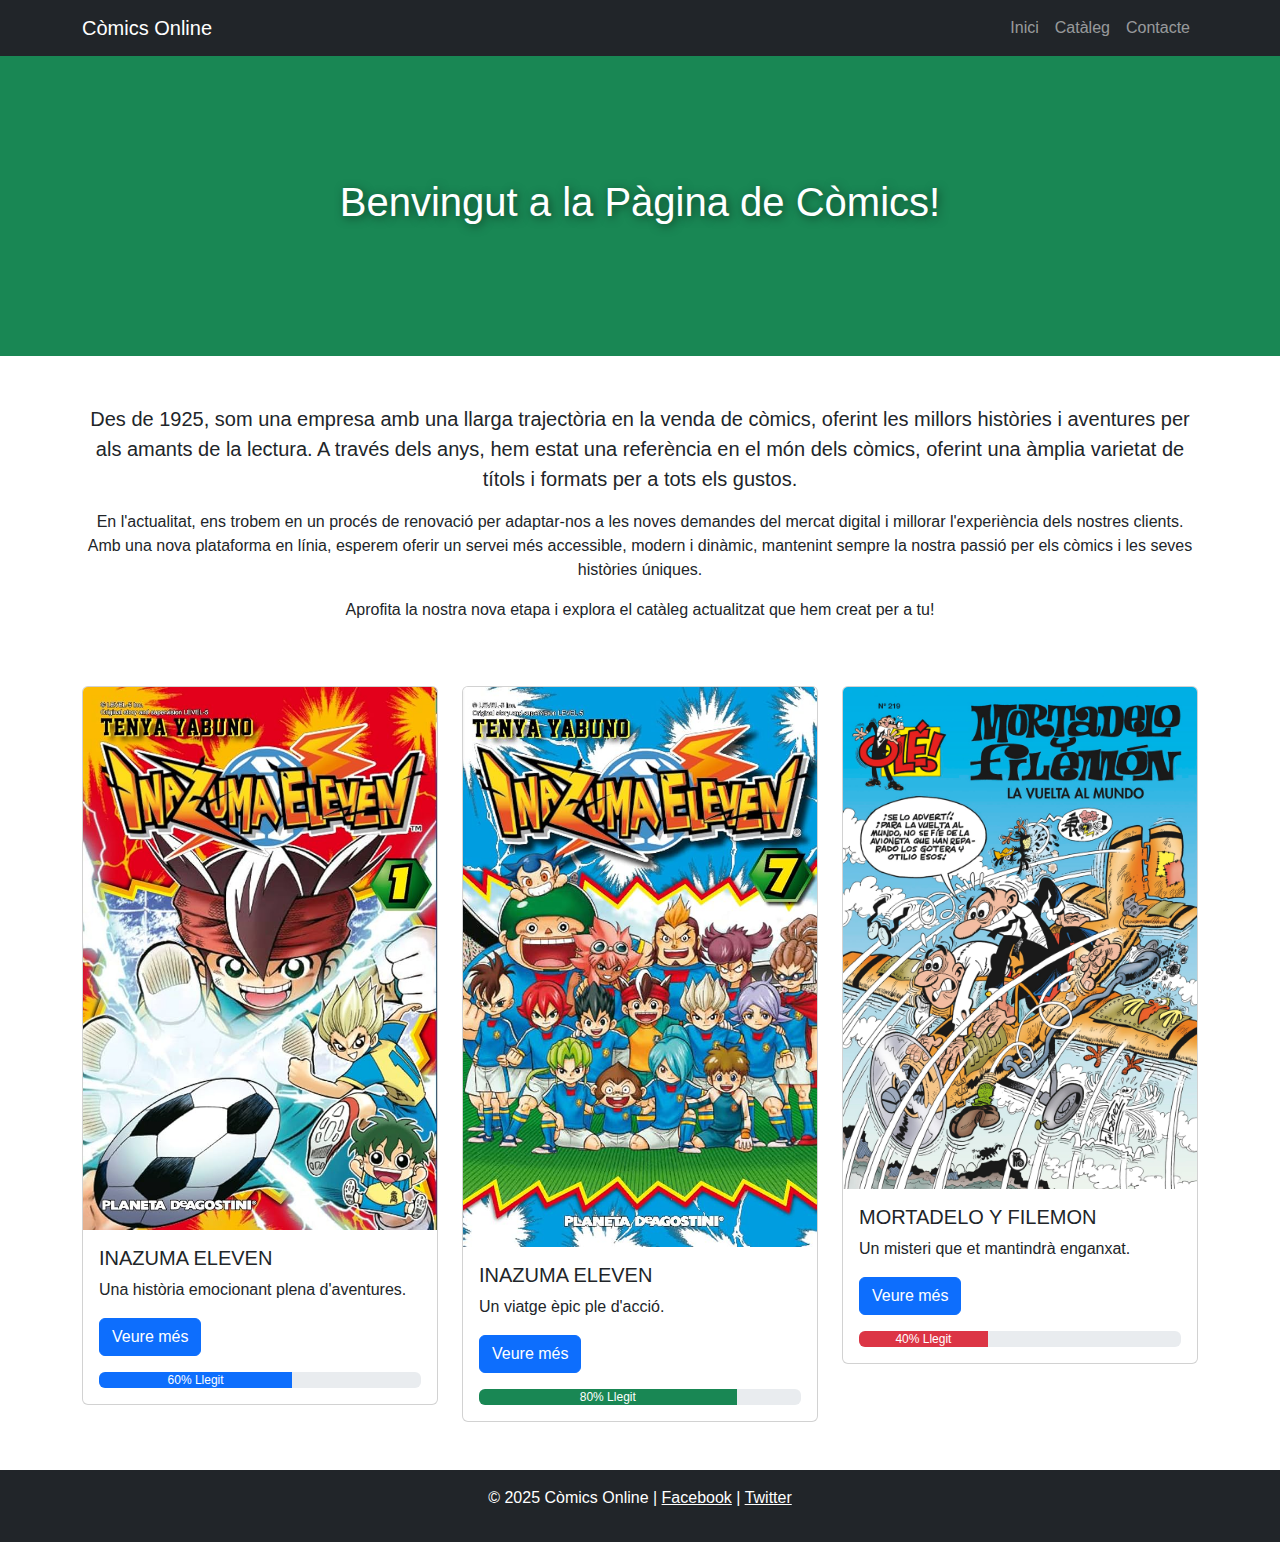
<file: index.html>
<!DOCTYPE html>
<html lang="ca">
<head>
    <meta charset="UTF-8">
    <meta name="viewport" content="width=device-width, initial-scale=1.0">
    <title>Pàgina de Còmics</title>
    <link href="https://cdn.jsdelivr.net/npm/bootstrap@5.2.0/dist/css/bootstrap.min.css" rel="stylesheet">
    <link rel="stylesheet" href="css/styles.css">
</head>
<body>
    <nav class="navbar navbar-expand-lg navbar-dark bg-dark">
        <div class="container">
            <a class="navbar-brand" href="index.html">Còmics Online</a>
            <button class="navbar-toggler" type="button" data-bs-toggle="collapse" data-bs-target="#navbarNav">
                <span class="navbar-toggler-icon"></span>
            </button>
            <div class="collapse navbar-collapse" id="navbarNav">
                <ul class="navbar-nav ms-auto">
                    <li class="nav-item"><a class="nav-link" href="index.html">Inici</a></li>
                    <li class="nav-item"><a class="nav-link" href="catalogo.html">Catàleg</a></li>
                    <li class="nav-item"><a class="nav-link" href="contacto.html">Contacte</a></li>
                </ul>
            </div>
        </div>
    </nav>
    
    <header class="bg-success text-white text-center py-5">
        <h1>Benvingut a la Pàgina de Còmics!</h1>
    </header>

    <div class="container my-5">
        <div class="row">
            <div class="col-md-12">
                <p class="lead text-center">Des de 1925, som una empresa amb una llarga trajectòria en la venda de còmics, oferint les millors històries i aventures per als amants de la lectura. A través dels anys, hem estat una referència en el món dels còmics, oferint una àmplia varietat de títols i formats per a tots els gustos.</p>
                <p class="text-center">En l'actualitat, ens trobem en un procés de renovació per adaptar-nos a les noves demandes del mercat digital i millorar l'experiència dels nostres clients. Amb una nova plataforma en línia, esperem oferir un servei més accessible, modern i dinàmic, mantenint sempre la nostra passió per els còmics i les seves històries úniques.</p>
                <p class="text-center">Aprofita la nostra nova etapa i explora el catàleg actualitzat que hem creat per a tu!</p>
            </div>
        </div>
    </div>

    <div class="container my-5">
        <div class="row">
            <div class="col-md-4">
                <div class="card">
                    <img src="img/812KWAh4ZPL._AC_UF894,1000_QL80_.jpg" class="card-img-top" alt="Còmic 1">
                    <div class="card-body">
                        <h5 class="card-title">INAZUMA ELEVEN</h5>
                        <p class="card-text">Una història emocionant plena d'aventures.</p>
                        <a class="btn btn-primary">Veure més</a>
                        <div class="progress mt-3">
                            <div class="progress-bar" style="width: 60%;">60% Llegit</div>
                        </div>
                    </div>
                </div>
            </div>
            
            <div class="col-md-4">
                <div class="card">
                    <img src="img/81FW+rivbrL._AC_UF894,1000_QL80_.jpg" class="card-img-top" alt="Còmic 2">
                    <div class="card-body">
                        <h5 class="card-title">INAZUMA ELEVEN</h5>
                        <p class="card-text">Un viatge èpic ple d'acció.</p>
                        <a class="btn btn-primary">Veure més</a>
                        <div class="progress mt-3">
                            <div class="progress-bar bg-success" style="width: 80%;">80% Llegit</div>
                        </div>
                    </div>
                </div>
            </div>
            
            <div class="col-md-4">
                <div class="card">
                    <img src="img/91kOAac9tRL.jpg" class="card-img-top" alt="Còmic 3">
                    <div class="card-body">
                        <h5 class="card-title">MORTADELO Y FILEMON</h5>
                        <p class="card-text">Un misteri que et mantindrà enganxat.</p>
                        <a class="btn btn-primary">Veure més</a>
                        <div class="progress mt-3">
                            <div class="progress-bar bg-danger" style="width: 40%;">40% Llegit</div>
                        </div>
                    </div>
                </div>
            </div>
        </div>
    </div>

    <footer class="bg-dark text-white text-center py-3">
        <p>&copy; 2025 Còmics Online | <a href="#" class="text-white">Facebook</a> | <a href="#" class="text-white">Twitter</a></p>
    </footer>

    <script src="https://cdn.jsdelivr.net/npm/bootstrap@5.2.0/dist/js/bootstrap.bundle.min.js"></script>
</body>
</html>
</file>
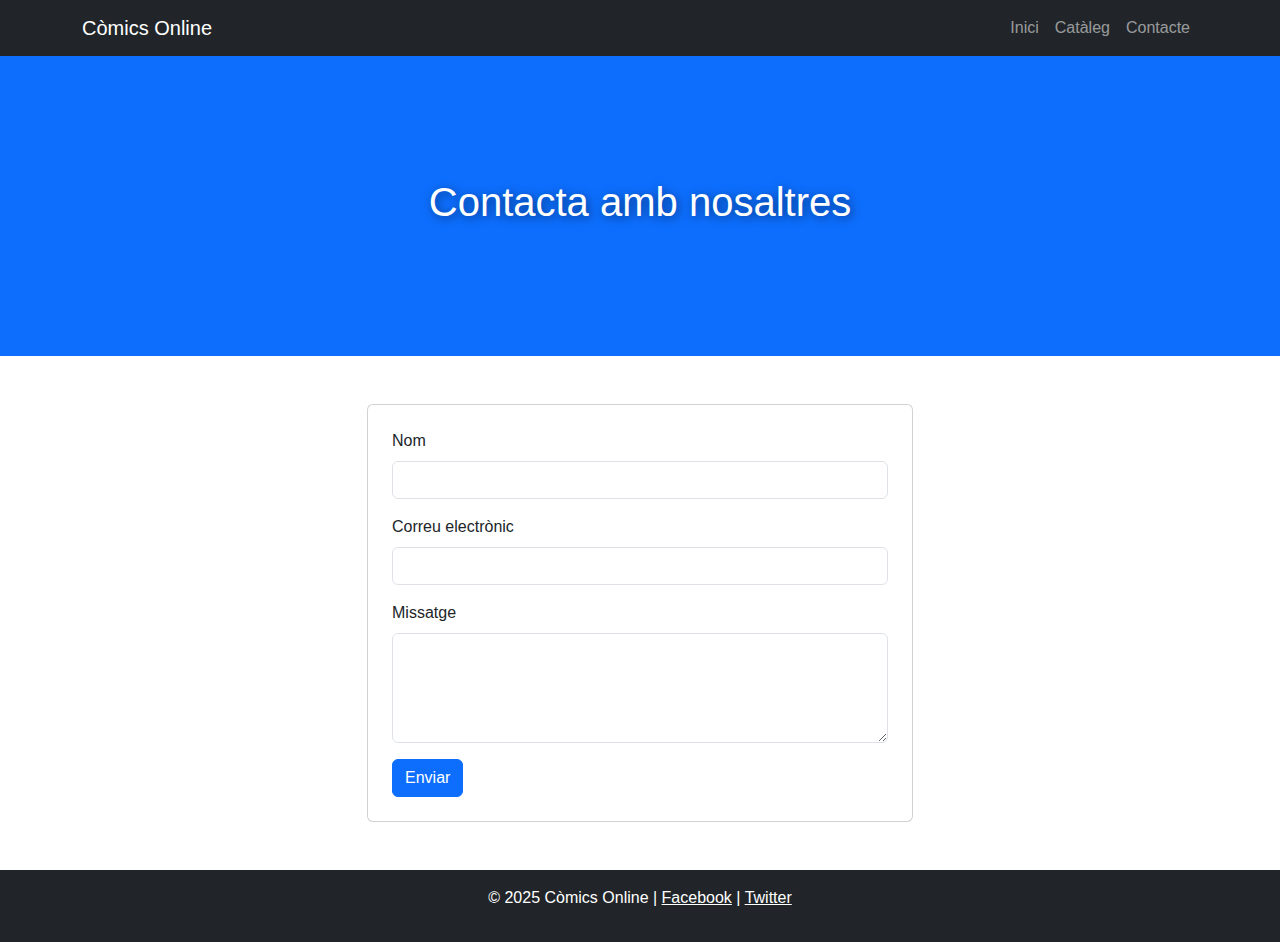
<file: contacto.html>
<!DOCTYPE html>
<html lang="ca">
<head>
    <meta charset="UTF-8">
    <meta name="viewport" content="width=device-width, initial-scale=1.0">
    <title>Contacte</title>
    <link href="https://cdn.jsdelivr.net/npm/bootstrap@5.2.0/dist/css/bootstrap.min.css" rel="stylesheet">
    <link rel="stylesheet" href="css/styles.css">
</head>
<body>
    <nav class="navbar navbar-expand-lg navbar-dark bg-dark">
        <div class="container">
            <a class="navbar-brand" href="index.html">Còmics Online</a>
            <button class="navbar-toggler" type="button" data-bs-toggle="collapse" data-bs-target="#navbarNav">
                <span class="navbar-toggler-icon"></span>
            </button>
            <div class="collapse navbar-collapse" id="navbarNav">
                <ul class="navbar-nav ms-auto">
                    <li class="nav-item"><a class="nav-link" href="index.html">Inici</a></li>
                    <li class="nav-item"><a class="nav-link" href="catalogo.html">Catàleg</a></li>
                    <li class="nav-item"><a class="nav-link" href="contacto.html">Contacte</a></li>
                </ul>
            </div>
        </div>
    </nav>

    <header class="bg-primary text-white text-center py-5">
        <h1>Contacta amb nosaltres</h1>
    </header>
    
    <div class="container my-5">
        <div class="row justify-content-center">
            <div class="col-md-6">
                <div class="card p-4">
                    <form>
                        <div class="mb-3">
                            <label for="name" class="form-label">Nom</label>
                            <input type="text" class="form-control" id="name" required>
                        </div>
                        <div class="mb-3">
                            <label for="email" class="form-label">Correu electrònic</label>
                            <input type="email" class="form-control" id="email" required>
                        </div>
                        <div class="mb-3">
                            <label for="message" class="form-label">Missatge</label>
                            <textarea class="form-control" id="message" rows="4" required></textarea>
                        </div>
                        <button type="submit" class="btn btn-primary">Enviar</button>
                    </form>
                </div>
            </div>
        </div>
    </div>
    
    <footer class="bg-dark text-white text-center py-3">
        <p>&copy; 2025 Còmics Online | <a href="#" class="text-white">Facebook</a> | <a href="#" class="text-white">Twitter</a></p>
    </footer>
    
    <script src="https://cdn.jsdelivr.net/npm/bootstrap@5.2.0/dist/js/bootstrap.bundle.min.js"></script>
</body>
</html>
</file>
<file: css/styles.css>
body {
    font-family: Arial, sans-serif;
}

header {
    height: 300px;
    display: flex;
    justify-content: center;
    align-items: center;
    color: white;
    text-shadow: 2px 2px 10px rgba(0, 0, 0, 0.5);
}

.card {
    transition: transform 0.3s ease-in-out;
}

.card:hover {
    transform: scale(1.05);
}

footer {
    margin-top: 20px;
}
</file>
